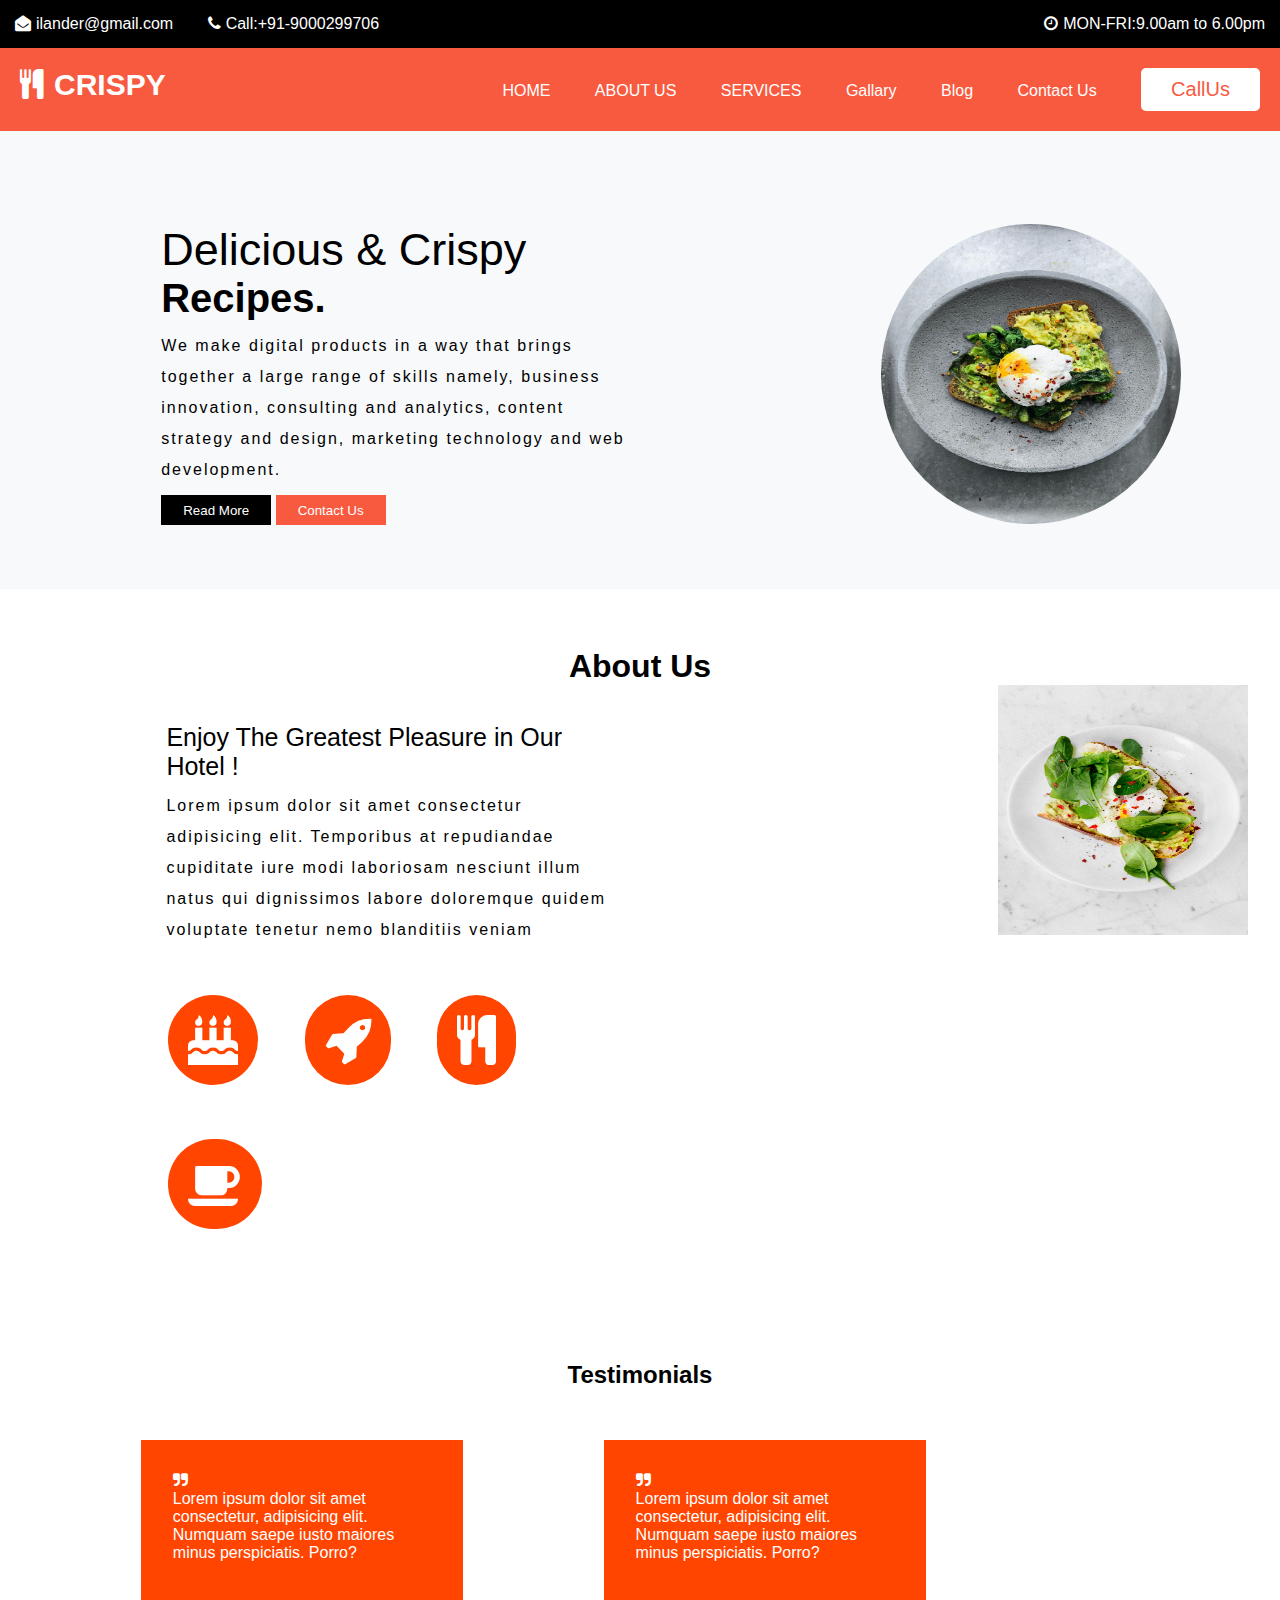
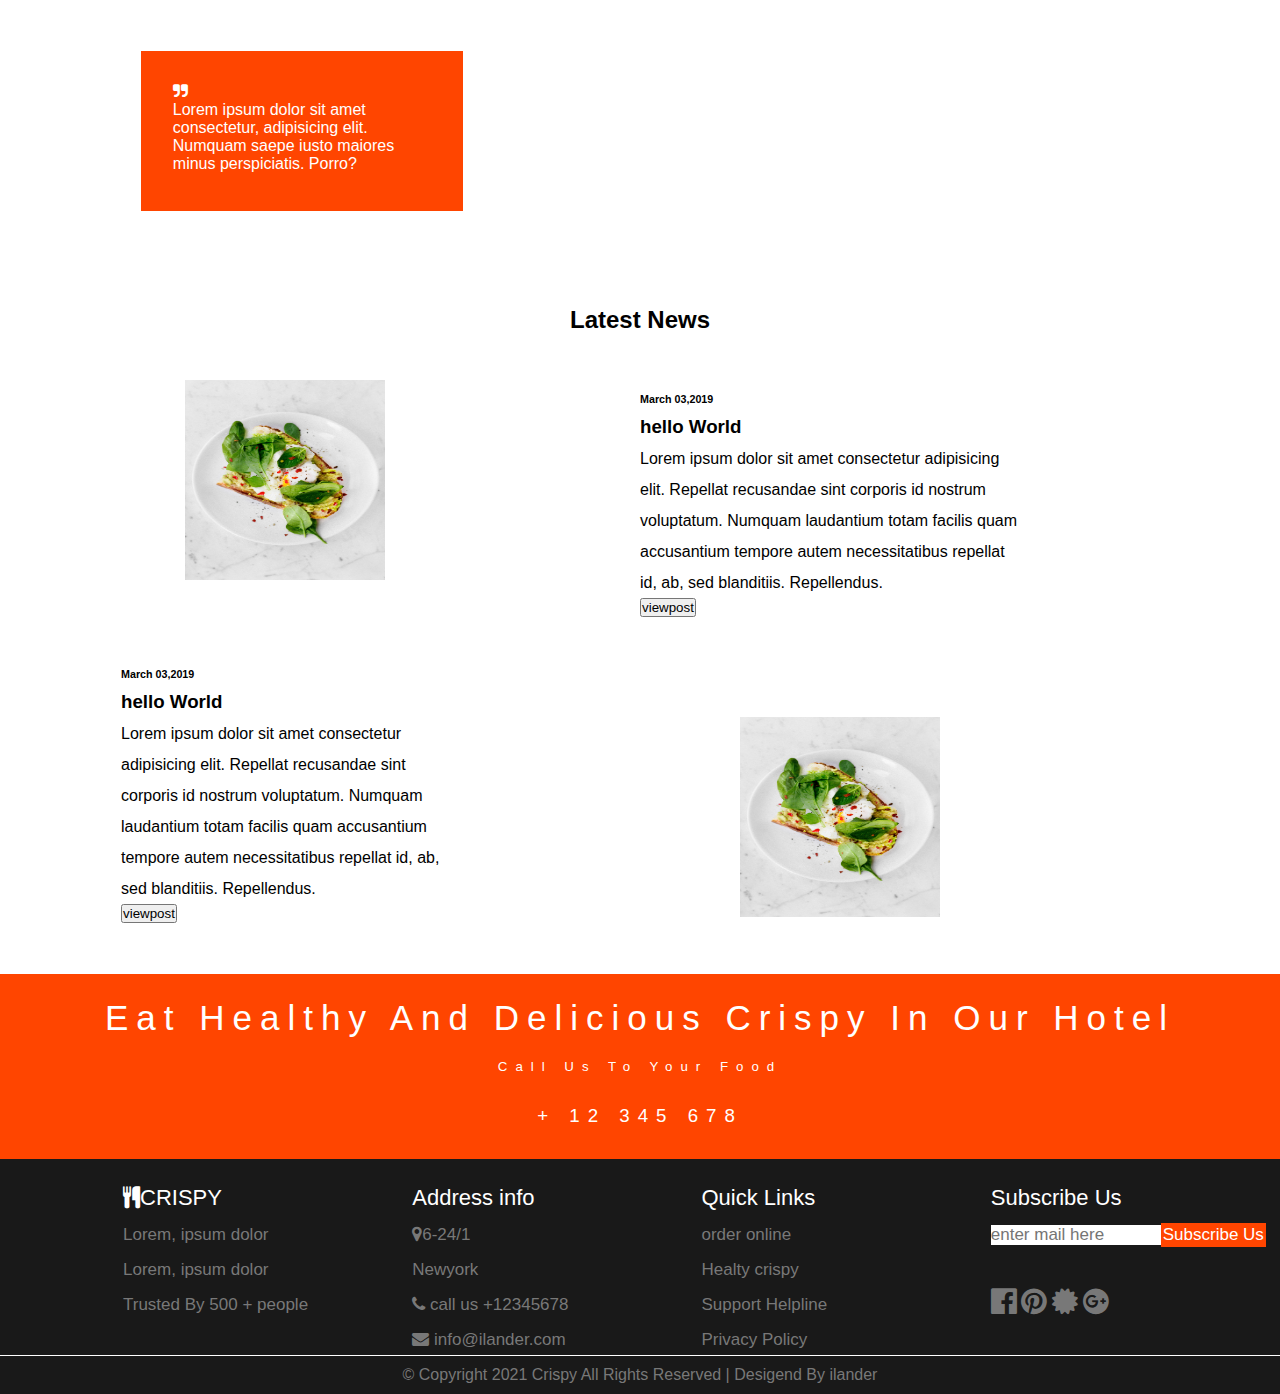
<file: My CSS Project/project1/proje/index.html>
<!DOCTYPE html>
<html lang="en">
<head>
    <meta charset="UTF-8">
    <meta http-equiv="X-UA-Compatible" content="IE=edge">
    <meta name="viewport" content="width=device-width, initial-scale=1.0">
	<link rel="preconnect" href="https://fonts.gstatic.com">
	<link href="https://fonts.googleapis.com/css2?family=Cabin&display=swap" rel="stylesheet">
	<link rel="stylesheet" href="https://cdnjs.cloudflare.com/ajax/libs/font-awesome/4.7.0/css/font-awesome.min.css" integrity="sha512-SfTiTlX6kk+qitfevl/7LibUOeJWlt9rbyDn92a1DqWOw9vWG2MFoays0sgObmWazO5BQPiFucnnEAjpAB+/Sw==" crossorigin="anonymous" />
    <title>Page</title>
    <link rel="stylesheet" href="css/style.css">
</head>
<body>
<!--Header Start-->
	<header>
		<ul class="details">
			<li><i class="fa fa-envelope-open" aria-hidden="true"></i>ilander@gmail.com</li>
			<li><i class="fa fa-phone" aria-hidden="true"></i>Call:+91-9000299706</li>
			<li><i class="fa fa-clock-o" aria-hidden="true"></i>MON-FRI:9.00am to 6.00pm</li>
		</ul>
		<nav>
			<ul class="nav">
				<li><a href="#"><i class="fa fa-cutlery" aria-hidden="true"></i>CRISPY</a></li>
				<div class="list">
					<li><a href="#">HOME</a></li>
					<li><a href="#">ABOUT US</a></li>
					<li><a href="#">SERVICES</a></li>
					<li><a href="#">Gallary</a></li>
					<li><a href="#">Blog</a></li>
					<li><a href="#">Contact Us</a></li>
					<li><button>CallUs</button></li>
				</div>
			</ul>
		</nav>
	</header>
	<!--Header close-->
	<!--carosal start-->
	<section id="carosal">
		<div class="carosal-row">
			<div class="col-1">
				<h1>Delicious & Crispy</h1>
				<h3>Recipes.</h3>
				<p>We make digital products in a way that brings together a large range of skills namely, business innovation, consulting and analytics, content strategy and design, marketing technology and web development. </p>
				<button class="read">Read More</button>
				<button class="contact">Contact Us</button>
			</div>
			<div class="col-1">
				<img src="images/f3.jpg" width="300px" height="300px">
			</div>
		</div>
	</section>
	<!--carosal End-->

	<!----About us Section Start----->
	<section id="about-us">
     <div class="row">
		<h1>About Us</h1>
		<div class="text-col">
        <h4>Enjoy The Greatest Pleasure in Our Hotel !</h4>
		<p>Lorem ipsum dolor sit amet consectetur adipisicing elit. Temporibus at repudiandae cupiditate iure modi laboriosam nesciunt illum natus qui dignissimos labore doloremque quidem voluptate tenetur nemo blanditiis veniam </p>
        
		
        <i class="fa fa-birthday-cake" aria-hidden="true" id="cake"></i>
		<i class="fa fa-rocket" aria-hidden="true" id="rocket"></i>
	    <i class="fa fa-cutlery" aria-hidden="true" id="cutlery"></i>
	    <i class="fa fa-coffee" aria-hidden="true" id="coffee"></i>
	    

	   
	</div>

		<div class="img-col">
        <img src="images/f5.jpg" width="250px" height="250px"alt="food2">
		</div>
	 </div>
	</section>
	<!----About us Section End----->

	<!-----------Testimoniels Section Start----------------->
	<section class="test">
       
		<h2>Testimonials</h2>
		<div class="t1">
		 
		  <i class="fa fa-quote-right" aria-hidden="true"></i>
	    
		  <p>
			Lorem ipsum dolor sit amet consectetur, adipisicing elit. Numquam saepe iusto maiores minus perspiciatis. Porro?
		   </p>
			
	    </div>
		
		<div class="t1">
		 
		  <i class="fa fa-quote-right" aria-hidden="true"></i>
		 
		    <p>
			 Lorem ipsum dolor sit amet consectetur, adipisicing elit. Numquam saepe iusto maiores minus perspiciatis. Porro?
			</p>
			
		</div>
		

		<div class="t1">
		 
	      <i class="fa fa-quote-right" aria-hidden="true"></i>
	     
		    <p>
			Lorem ipsum dolor sit amet consectetur, adipisicing elit. Numquam saepe iusto maiores minus perspiciatis. Porro?
		   </p>
		
		</div>

	</section>
	<!-----------Testimoniels Section End---------------->


	<!---------Latest news section start--------->
    <section class="latest">
       
		<h2>Latest News</h2>
	    <div class="latestnews">
            

			<div class="lnw">
				<div class="image1">
			     <img src="images/f5.jpg" width="200px" height="200px">
		        </div>
			</div>

		   <div class="lnw">
				<div class="text-1">
					<h6>March 03,2019</h6>
					<h3>hello World</h3>
					<p>Lorem ipsum dolor sit amet consectetur adipisicing elit. Repellat recusandae sint corporis id nostrum voluptatum. Numquam laudantium totam facilis quam accusantium tempore autem necessitatibus repellat id, ab, sed blanditiis. Repellendus.
					</p>
					<button id="viw">viewpost</button>
			   </div>
		    </div>
			
            <div class="col-2">
            
				<div class="lnw">
				  
					<div class="text-2">
						<h6>March 03,2019</h6>
						<h3>hello World</h3>
						<p>Lorem ipsum dolor sit amet consectetur adipisicing elit. Repellat recusandae sint corporis id nostrum voluptatum. Numquam laudantium totam facilis quam accusantium tempore autem necessitatibus repellat id, ab, sed blanditiis. Repellendus.
						</p>
						<button id="viw">viewpost</button>
					</div>
				</div>
				
				<div class="lnw">
					<div class="image2">
					 <img src="images/f5.jpg" width="200px" height="200px">
				   </div>
				</div>



		    </div>
			 
		     
           

	   </div>

	 </section>

	<!---------Latest news section end--------->
    <!----above Footer section Start-->
	<section class="blog">
    <div class="number">
     <h2>Eat Healthy And Delicious Crispy In Our Hotel</h2>
	 <h5>Call Us To Your Food</h5>
	 <h3>+ 12 345 678</h3>
	</div>
	</section>
 <!----above Footer section End-->

  <!----Footer section strat-->
   <section class="footer">
    <footer>
		<div class="footer-row">
			<div class="fc1">
             <a href=""><i class="fa fa-cutlery" aria-hidden="true"></i>CRISPY</a>
			 <p>Lorem, ipsum dolor</p>
			 <p>Lorem, ipsum dolor</p>
			 <p>Trusted By <span>500 + people</span></p>
			</div>
			<div class="fc2">
				<a href="">Address info</a>
				<p>
				<i class="fa fa-map-marker" aria-hidden="true"></i>6-24/1</p>
				<p>Newyork<p>
				
				<i class="fa fa-phone" aria-hidden="true"></i>
					call us +12345678
				
				<p><i class="fa fa-envelope" aria-hidden="true"></i>
				info@ilander.com</p>
			</div>
			<div class="fc3">
			<a href="">Quick Links</a>
			 <p>order online</p>
			 <p>Healty crispy</p>
			 <p>Support Helpline</p>
			 <p>Privacy Policy</p>
           </div>
			<div class="fc4">
			 <a href="">Subscribe Us</a>
			 <p><input type="mail" name="" placeholder="enter mail here"><button id="sub">Subscribe Us</button></p>
			 <p>
			 <i class="fa fa-facebook-official" aria-hidden="true"></i>
			 <i class="fa fa-pinterest" aria-hidden="true"></i>
			 <i class="fa fa-certificate" aria-hidden="true"></i>
			 <i class="fa fa-google-plus-official" aria-hidden="true"></i>
			</p>
			 <p></p>
			</div>
		</div>
		<div>
		</div>
	</footer>
   </section>

   <footer>
	   <div class="copyright">
		&copy; Copyright 2021 Crispy All Rights Reserved | Desigend By ilander
	   </div>
   </footer>
   <!----Footer section End-->
</body>
</html>
</file>
<file: My CSS Project/project1/proje/css/style.css>
/*Header Styles*/
*
{
	margin:0;
	padding:0;
	box-sizing:border-box;
	font-family: 'Heebo', sans-serif;
    font-family: 'Lato', sans-serif;
    font-family: 'Nunito', sans-serif;
}
.details li
{
	display:inline-block;
	padding:15px;
}
.details
{   overflow: hidden;
	background-color:black;
	color:white;
}
.details li i
{
	padding-right:5px
}
.details li:last-child
{
	float:right;
}
.nav li
{
	display:inline-block;
	padding:20px;
}
.nav
{
	background-color:#f85a3f;
	overflow:hidden;
}
.nav a
{
	color:white;
	text-decoration:none;
}
.nav .list
{
	float:right;
}
.nav button
{
	border:none;
	background-color:white;
	padding:10px 30px;
	border-radius:5px;
	font-size:20px;
	color:#f85a3f;
}
.nav>li>a
{
	font-size:30px;
	font-weight:bold;
}
.nav>li>a>i
{
	padding-right:10px;
}

/*Carosal Section*/
.carosal-row .col-1
{
	width:50%;
	float: left;
    margin-top: 5%;
    padding-left: 12%;
}

.carosal-row 
{
	overflow:hidden;
}
#carosal .carosal-row
{
	padding:30px 10px;
}
#carosal {
	background-color:#f8f9fb;
	padding-bottom: 24px;
}
.carosal-row .col-1 img
{
	border-radius:50%;
	display:block;
	margin:auto;
	
}
.carosal-row .col-1 h1
{
	font-size:45px;
	font-weight:90;
}
.carosal-row .col-1 h3
{
	font-size:40px;
	font-weight:bold;
}
.carosal-row .col-1 p
{   margin-top:9px;
	letter-spacing: 3px;
	line-height: 31px;
    letter-spacing: 2px;
}
.carosal-row .col-1 button
{
	padding: 2px;
    width: 110px;
    margin: 10px 0px 10px 0px;
    height: 30px;
	border:none;
	outline:none;
	
}
.carosal-row .col-1 button.read{
	background-color: black;
    color: white;
}
.carosal-row .col-1 button.contact{
    color:white;
    background-color:#f85a3f;
}

/*AboutUs Page*/

#about-us{
	overflow:hidden;
	margin-top: 59px;
	padding-bottom: 25px;
}
#about-us .row h1{
	text-align: center;
}
#about-us .row h4{
	font-size:25px;
    font-weight: initial;
}

#about-us .row p{
	margin-top:9px;
	letter-spacing: 3px;
	line-height: 31px;
    letter-spacing: 2px;	
}
#about-us .row .text-col{
	width:65%;
	float:left;
    margin-left:13%;
	padding-right: 30%;
    padding-top: 3%;
}


#cake, #rocket, #cutlery, #coffee{
margin: 50px 40px 4px 2px;
padding: 20px;
background-color: orangered;
color: white;
border-radius: 50px;
font-size: 50px;
}

#about-us .row .img-col .img{
	width:35%;
	float:left;
}

/*Testimoniles Page*/

.test{
 overflow: hidden;
 margin-top: 8%;
}
.test h2{
	text-align:center;
	
}

.test .t1{
	float: left;
    background-color: orangered;
    width: 322px;
    height: 160px;
    margin-left: 11%;
    margin-top: 4%;
    padding: 32px;
    color: white; 
}


/*Latest news */
.latestnews{
	overflow:hidden;
}
.latest h2{
	text-align: center;
    margin-top: 95px;
}
.lnw{
 width:50%;
 float:left;
}
.lnw .image1 img{
    margin-left: 185px;
    margin-top: 46px;
}
.lnw .text-1{
	margin-right: 186px;
    padding-right: 74px;
    margin-top: 54px;
}
.text-1 h6{
 line-height: 23px;
}
.text-1 h3{
 line-height: 32px;
}
.text-1 p{
    line-height: 31px;
}

.lnw .text-2{
	margin-top: 46px;
    padding-right: 45px;
    margin-right: 137px;
    margin-left: 121px;
}
.text-2 h6{
 line-height: 23px;
}
.text-2 h3{
 line-height: 32px;
}
.text-2 p{
    line-height: 31px;
}

.lnw .image2 {
	margin-top: 100px;
    margin-left: 100px;
}

   /*above footer section*/
   .blog{
	   text-align:center;
	   margin-top: 4%;
	   background-color: orangered;
	   padding: 5px;
	   color: white;
	   height: 18%;
   }
   .blog .number{
      margin: 15px;
      line-height: 47px;
      letter-spacing: 8px;
   }
   .blog .number h2{
    margin-top:2px;
    font-size: 35px;
    font-weight: 100;
}
   .blog .number h5{
	margin-top:2px;
	font-weight: 100;
 }
 .blog .number h3{
	margin-top:2px;
	font-weight: 100;
 }

 /*footer*/
 .footer{
	 overflow:hidden;
	 background-color:#191919;
	 color:white;
 }
 .footer .footer-row{
    margin-top: 2%;
    box-sizing: border-box;
    margin-left: 123px;
}
 .footer .footer-row .fc1{
   width:25%;
   float:left;
 }
 .footer .footer-row .fc2{
	width:25%;
	float:left;
  }
  .footer .footer-row .fc3{
	width:25%;
	float:left;
  }
  .footer .footer-row .fc4{
	width:25%;
	float:left;
  }

  
  .footer .footer-row .fc1 a{
	text-decoration: none;
    color: white;
    font-size: 22px;
 }
  .footer .footer-row .fc2 a{
	text-decoration: none;
    color: white;
    font-size: 22px;
}
.footer .footer-row .fc3 a{
	text-decoration: none;
    color: white;
    font-size: 22px;
}
.footer .footer-row .fc4 a{
	text-decoration: none;
    color: white;
    font-size: 22px;
}
.footer .footer-row .fc1 p{
	margin-top: 12px;
    font-size: 17px;
    color: #787878;
    line-height: 23px;
}
.footer .footer-row .fc2 p{
	margin-top: 12px;
    font-size: 17px;
    color: #787878;
    line-height: 23px;
}
.footer .footer-row .fc3 p{
	margin-top: 12px;
    font-size: 17px;
    color: #787878;
    line-height: 23px;
}
.footer .footer-row .fc4 p{
	margin-top: 12px;
    font-size: 17px;
    color: #787878;
    line-height: 23px;
}

 .footer .footer-row .fc4 input[type="mail"]{
    outline: none;
    border: none;
    font-size: 17px;
	width:200px;
}
.footer .footer-row .fc4 #sub{
    font-size: 17px;
    margin-left: -30px;
    color: white;
    background-color: orangered;
	border:none;
	padding:2px;
	outline:none;
}
.footer .footer-row .fc4 p i{
	margin-top: 20px;
    font-size: 30px;
    margin: 27px 0px;
}
.copyright{
	text-align: center;
    margin-top: 1px;
    background-color: #191919;
    color: #787878;
    padding: 10px;
}
</file>
